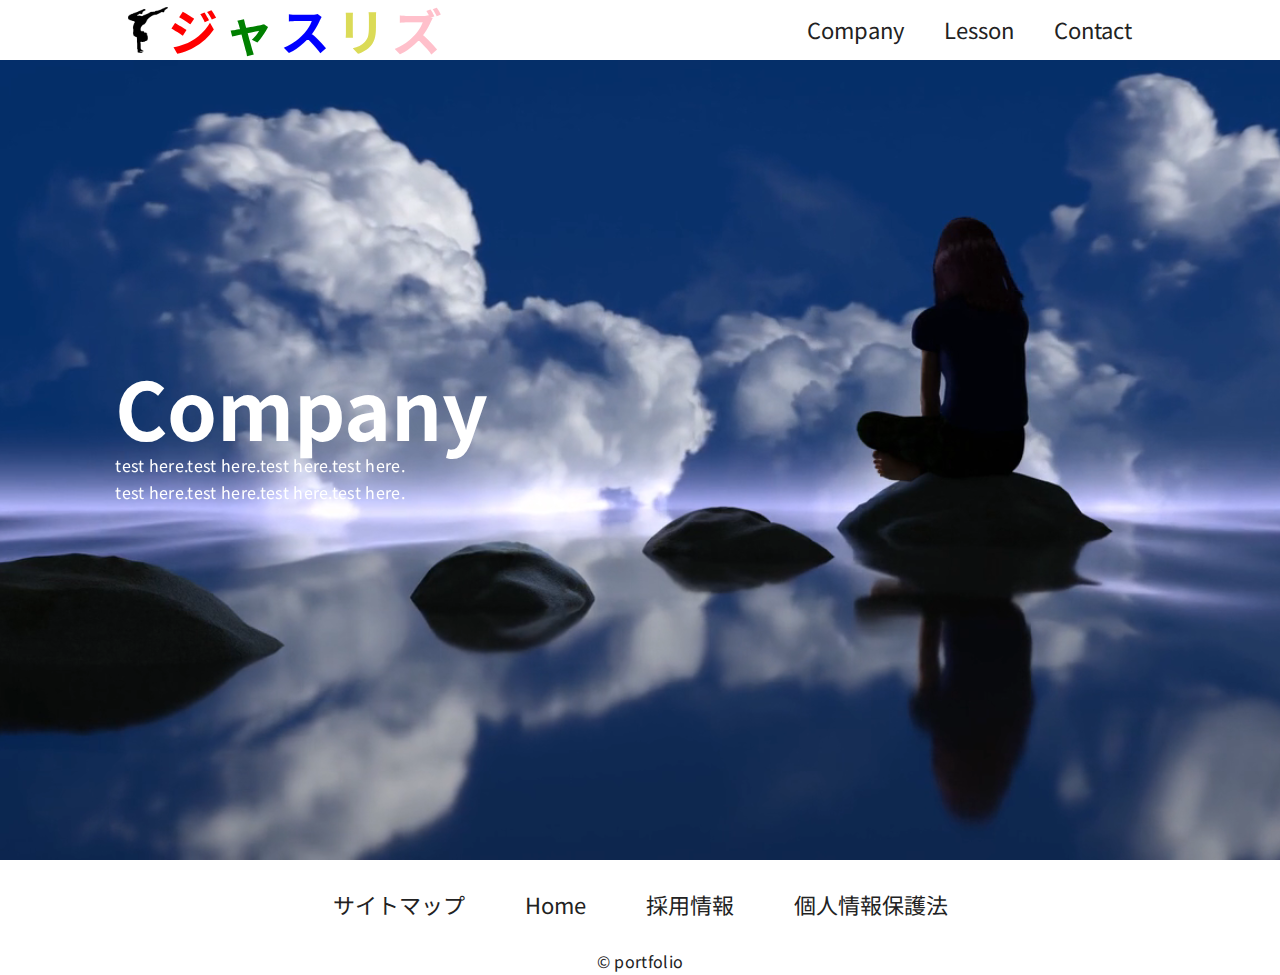
<file: pages/company.html>
<!DOCTYPE html>
<html lang="ja">
<head>
    <meta charset="UTF-8">
    <meta http-equiv="X-UA-Compatible" content="IE=edge">
    <meta name="viewport" content="width=device-width, initial-scale=1.0">
    <link rel="stylesheet" href="../css/top.css">
    <link rel="stylesheet" href="../css/company.css">
    <title>Company</title>
</head>
<body>
    <div class="container">
        <header>
            <div class="header-logo">
                <img src="../image/pose04.png" width="40" alt="header-img">
                <a href="../index.html">
                    <h1 class="header-title">
                        <span class="ji">ジ</span>
                        <span class="xya">ャ</span>
                        <span class="su">ス</span>
                        <span class="ri">リ</span>
                        <span class="zu">ズ</span>
                    </h1>
                </a>
            </div>
            <div class="header-nav pc-only">
                <nav>
                    <ul>
                        <li><a href="./company.html">Company</a></li>
                        <li><a href="./service.html">Lesson</a></li>
                        <li><a href="./contact.html">Contact</a></li>
                    </ul>
                </nav>
            </div>
            <div class="sp-menu sp-only">
                <div class="humburger-btn">
                    <span></span>
                    <span></span>
                </div>
                <nav class="humburger-menu">
                    <ul>
                        <li><a href="./company.html">Company</a></li>
                        <li><a href="./service.html">Lesson</a></li>
                        <li><a href="./contact.html">Contact</a></li>
                    </ul>
                </nav>
            </div>
        </header>
       <div class="company-wrapper">
        <div class="company-introduction">
            <video src="../movie/yoga.mp4" autoplay muted loop></video>
            <div class="company-text">
                <h3>Company</h3>
                <p>test here.test here.test here.test here.</p>
                <p>test here.test here.test here.test here.</p>
            </div>
        </div>
       </div>
        <footer>
            <ul>
                <li><a href="#">サイトマップ</a></li>
                <li><a href="#">Home</a></li>
                <li><a href="#">採用情報</a></li>
                <li><a href="#">個人情報保護法</a></li>
            </ul>
            <p>&copy; portfolio</p>
        </footer>
    </div>
    <script src="https://ajax.googleapis.com/ajax/libs/jquery/3.7.1/jquery.min.js"></script>
    <script src="../js/jquery.inview.min.js"></script>
    <script src="../js/slick.min.js"></script>
    <script src="../js/main.js"></script>
</body>
</html>
</file>
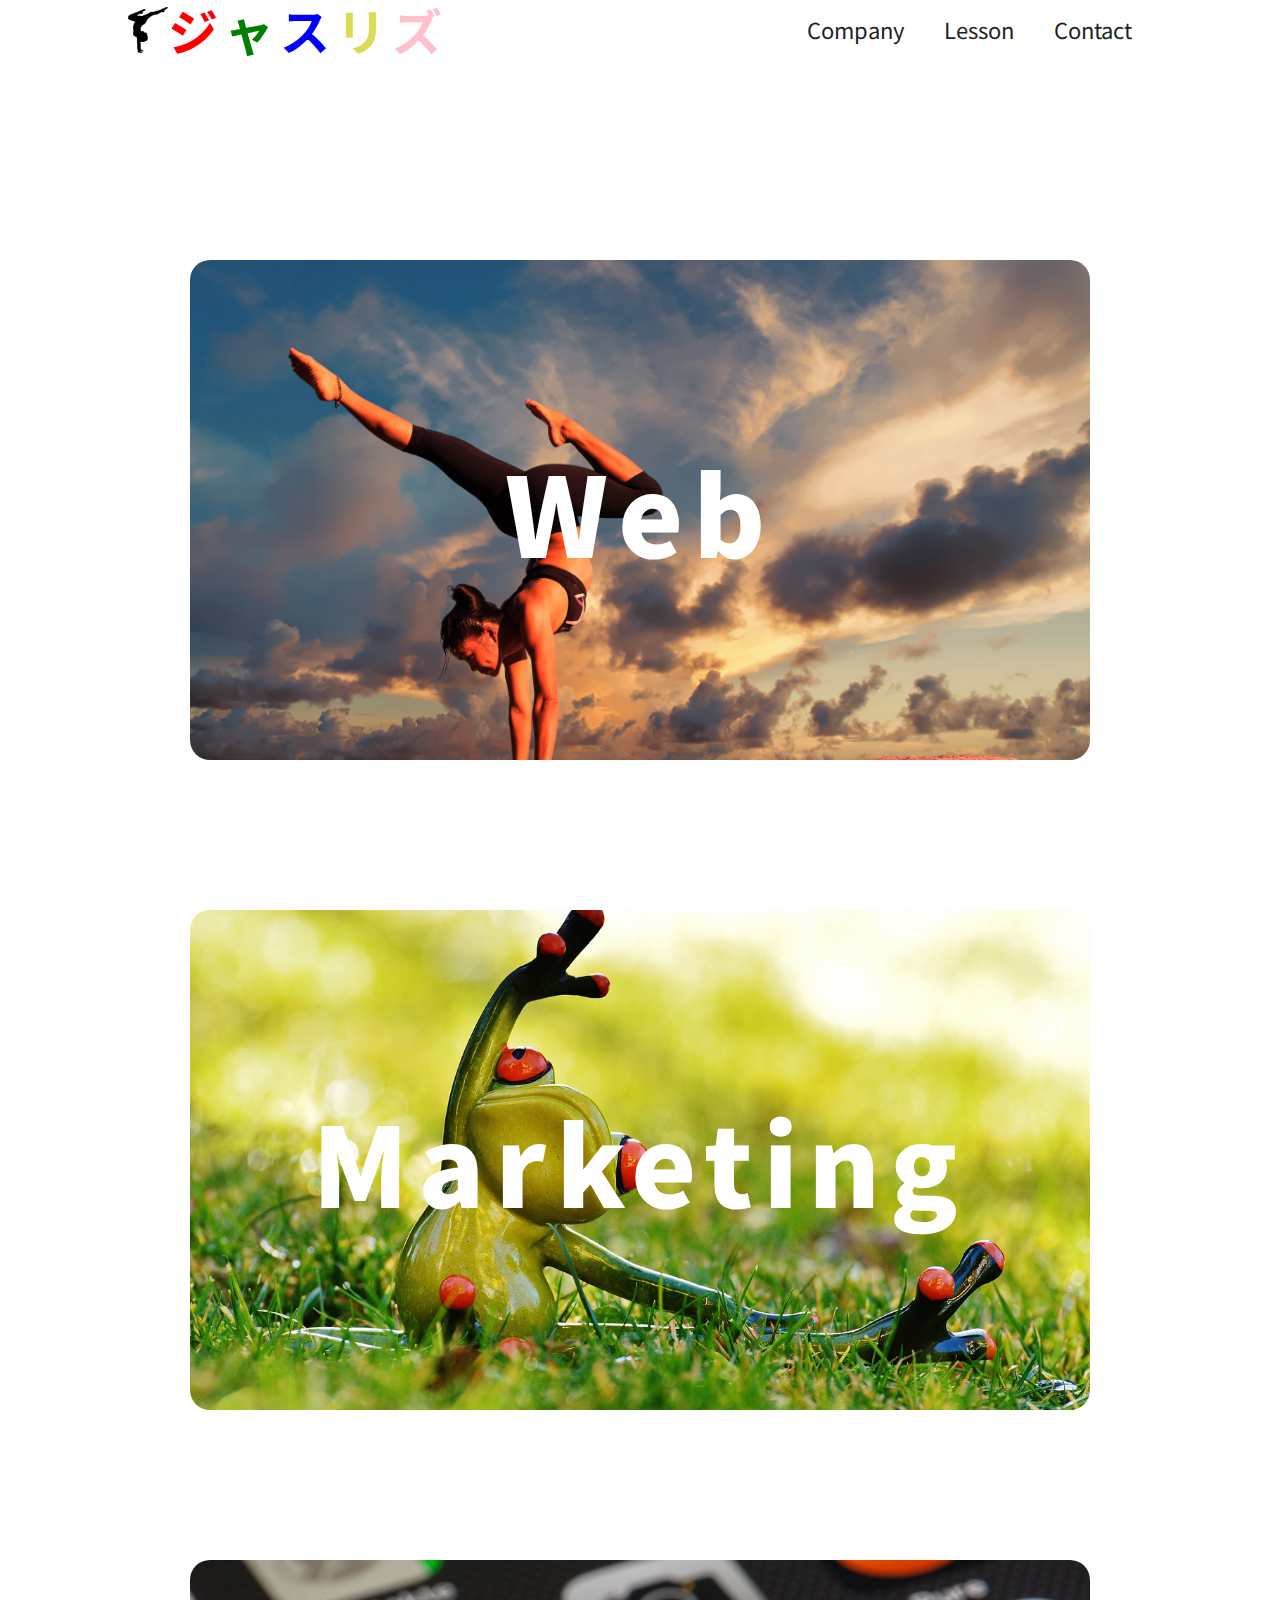
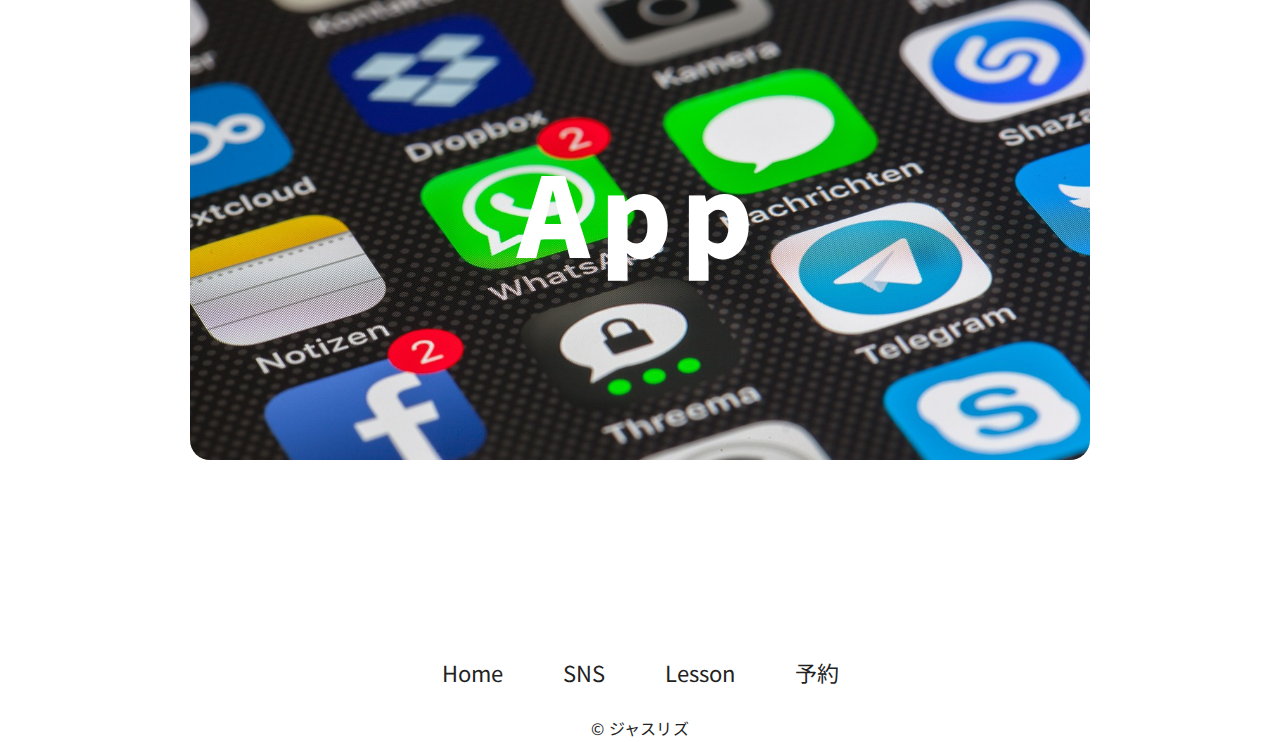
<file: pages/service.html>
<!DOCTYPE html>
<html lang="ja">
<head>
    <meta charset="UTF-8">
    <meta http-equiv="X-UA-Compatible" content="IE=edge">
    <meta name="viewport" content="width=device-width, initial-scale=1.0">
    <link rel="stylesheet" href="../css/top.css">
    <link rel="stylesheet" href="../css/service.css">
    <title>Service</title>
</head>
<body>
    <div class="container">
        <header>
            <div class="header-logo">
                <img src="../image/pose04.png" width="40" alt="header-img">
                <a href="../index.html">
                    <h1 class="header-title">
                        <span class="ji">ジ</span>
                        <span class="xya">ャ</span>
                        <span class="su">ス</span>
                        <span class="ri">リ</span>
                        <span class="zu">ズ</span>
                    </h1>
                </a>
            </div>
            <div class="header-nav pc-only">
                <nav>
                    <ul>
                        <li><a href="./company.html">Company</a></li>
                        <li><a href="./service.html">Lesson</a></li>
                        <li><a href="./contact.html">Contact</a></li>
                    </ul>
                </nav>
            </div>
            <div class="sp-menu sp-only">
                <div class="humburger-btn">
                    <span></span>
                    <span></span>
                </div>
                <nav class="humburger-menu">
                    <ul>
                        <li><a href="./company.html">Company</a></li>
                        <li><a href="./service.html">Lesson</a></li>
                        <li><a href="./contact.html">Contact</a></li>
                    </ul>
                </nav>
            </div>
        </header>
            <div class="service-wrapper">
                <div class="service-introduction">
                    <li class="service-list web"><a href="#">Web</a></li>
                    <li class="service-list marketing"><a href="#">Marketing</a></li>
                    <li class="service-list app"><a href="#">App</a></li>
                </div>
            </div>
        <footer>
            <ul>
                <li><a href="#">Home</a></li>
                <li><a href="#">SNS</a></li>
                <li><a href="#">Lesson</a></li>
                <li><a href="#">予約</a></li>
            </ul>
            <p>&copy; ジャスリズ</p>
        </footer>
    </div>
    <script src="https://ajax.googleapis.com/ajax/libs/jquery/3.7.1/jquery.min.js"></script>
    <script src="../js/jquery.inview.min.js"></script>
    <script src="../js/slick.min.js"></script>
    <script src="../js/main.js"></script>
</body>
</html>
</file>
<file: css/service.css>
.service-wrapper {
  max-width: 900px;
  margin: 0 auto;
}

.service-introduction {
  margin: 200px 0;
}
.service-introduction .service-list {
  width: 100%;
  height: 500px;
  list-style: none;
  margin: 150px auto;
  border-radius: 20px;
  background-position: center;
  background-size: cover;
}
.service-introduction .service-list a {
  color: #fff;
  font-size: 110px;
  font-weight: 900;
  text-align: center;
  display: block;
  position: relative;
  top: 50%;
  left: 50%;
  transform: translate(-50%, -50%);
  letter-spacing: 0.09em;
}

.web {
  background-image: url(../image/main.jpg);
}

.marketing {
  background-image: url(../image/frog-1109792_1280.jpg);
}

.app {
  background-image: url(../image/app2.jpg);
}

/* tb */
@media (max-width: 1024px) {
  .service-introduction .service-list {
    width: 83%;
    height: 370px;
  }
  .service-introduction .service-list a {
    font-size: 90;
  }
}
/* sp */
@media (max-width: 599px) {
  .service-introduction {
    margin: 100px 0;
  }
  .service-introduction .service-list {
    width: 80%;
    height: 210px;
    margin: 50px auto;
  }
  .service-introduction .service-list a {
    font-size: 40px;
  }
}
/*# sourceMappingURL=service.css.map */
</file>
<file: css/top.css>
@import url(../css/reset.css);
@import url(../css/slick-theme.css);
@import url(../css/slick.css);
@import url("https://fonts.googleapis.com/css2?family=Noto+Sans+JP:wght@400;700;900&display=swap");
body {
  font-family: "Noto Sans JP", sans-serif;
  color: #222;
}

a {
  text-decoration: none;
  color: #222;
}
a:hover {
  color: #0066cc;
}

p {
  font-size: 16px;
  line-height: 1.7;
  letter-spacing: 0.02em;
}

h3 {
  font-size: 80px;
  font-weight: bold;
}

h4 {
  font-size: 45px;
  font-weight: bold;
}

.container {
  width: 100%;
  margin: 0 auto;
}

header {
  width: 80%;
  height: 60px;
  margin: 0 auto;
  display: flex;
  align-items: center;
  justify-content: space-between;
}

.header-logo {
  display: flex;
  align-items: center;
}

.header-title {
  font-size: 28px;
}

.ji {
  color: red;
  font-size: 50px;
}

.xya {
  color: green;
  font-size: 50px;
}

.su {
  color: blue;
  font-size: 50px;
}

.ri {
  color: rgb(219, 219, 87);
  font-size: 50px;
}

.zu {
  color: pink;
  font-size: 50px;
}

.header-nav ul {
  display: flex;
}
.header-nav ul li {
  list-style: none;
  margin: 0 20px;
}
.header-nav ul li a {
  font-size: 22px;
}

.main-title {
  font-size: 80px;
  font-weight: 700;
  text-align: center;
}

.text-gradient {
  display: inline-block;
  background: -webkit-linear-gradient(45deg, #54d0ff, #9f92ff 20%, #ff7689 90%);
  -webkit-background-clip: text;
  -webkit-text-fill-color: transparent;
  color: blue;
}

.company-detail {
  background-image: url(../image/YAS05788.JPG);
  background-size: cover;
  background-position: right;
  width: 100%;
  height: 900px;
}

.about {
  max-width: 1200px;
  margin: 120px auto 0;
}

.cmn-title {
  text-align: center; 
  font-weight: bold;
}

.sub-title {
  display: block;
  color: #38b6FF;

}

.koushi {
  display: block;
  font-size: 2rem;
  margin-top: 20px;
}

.about-wrapper {
  display: flex;
  margin-top: 60px;
}

.about-image {
  margin-top: 40px;
}

.about-image img {
  border-radius: 5%;
}

.about-text {
  margin-left: 80px;
}

.about-greeting {

}

.about-subtitle {
  font-size: 30px;
  color: #38b6FF;
  margin-bottom: 20px;
  margin-top: 30px;

}

.jisseki-list {
  
}

.jisseki-item {
  margin-top: 7px;
}

.about-name {

}

.ryoko {
   text-align: right;
   font-style: italic;
   font-size: 30px;
}


.skill-text {
  color: #fff;
  font-size: 40px;
  text-align: center;
  position: relative;
  top: 30%;
  opacity: 0;
  transition: 3s;
}
.skill-text h3 {
  margin-bottom: 20px;
}
.skill-text p {
  font-size: 40px;
  text-shadow: 1px 1px 2px black;
}

.skill-text.fadeIn {
  opacity: 1;
}

.main-title2 {
  margin: 20px 0;
  background: -webkit-linear-gradient(45deg, #54d0ff, #9f92ff 20%, #ff7689 90%);
  -webkit-background-clip: text;
  -webkit-text-fill-color: transparent;
  color: blue;
}

.main-title3 {
  font-size: 80px;
  font-weight: 700;
  text-align: center;
  margin-bottom: 10px;
  background: -webkit-linear-gradient(45deg, #54d0ff, #9f92ff 20%, #ff7689 90%);
  -webkit-background-clip: text;
  -webkit-text-fill-color: transparent;
  color: blue;
}

.service-item {
  display: flex;
  flex-wrap: wrap;
  justify-content: center;
  margin: 120px 0;
  opacity: 0;
  transition: 3s;
}
.service-item:nth-child(even) {
  flex-direction: row-reverse;
}

.service-item.fadeIn {
  opacity: 1;
}

.sec-margin {
  margin: 50px 0;
}

.image {
  width: 500px;
  height: 350px;
  -o-object-fit: cover;
     object-fit: cover;
  border-radius: 10px;
  margin: 0 60px;
}

.service-text {
  width: 27%;
  margin-top: 50px;
  margin-bottom: 10px;
}
.service-text a {
  margin-bottom: 10px;
  font-size: 18px;
}

.past-work h3 {
  margin-bottom: 20px;
  text-align: center;
}

.schedule {
  margin-bottom: 20px;
  text-align: center;
  color:rgb(219, 219, 87);
}

.schedule02 {
  margin-bottom: 40px;
  text-align: center;
}

.mail-info {
  font-size: 20px;
  text-align: center;
  margin-bottom: 20px;
}

.mail-color {
  color: pink;
}
.slider1,
.slider2 {
  margin: 80px 0;
}
.slider1 img,
.slider2 img {
  width: 270px;
  height: 320px;
  -o-object-fit: cover;
     object-fit: cover;
  display: inline-block;
  border-radius: 20px;
}

.img1 {
  -o-object-position: 77%;
     object-position: 77%;
}

.sns-area ul {
  display: flex;
  flex-wrap: wrap;
  justify-content: space-around;
  margin: 50px 200px;
}

.sns-area li {
  list-style: none;
  margin-bottom: 50px;
}

.sns-img img {
  width: 100px;
  height: 100px;
}

.line-img img {
  width: 200px;
  height: 200px;
}

.line-text p {
  font-size: 40px;
}

.calender {
  width: 70%;
  height: 600px;
  margin: 0 auto;
}

footer {
  text-align: center;
}
footer ul {
  display: flex;
  justify-content: center;
  margin: 30px 0;
}
footer ul li {
  list-style: none;
  margin: 0 30px;
}
footer ul li a {
  font-size: 22px;
}

.sp-only {
  display: none;
}

/* tb */
@media (max-width: 1024px) {
  header {
    width: 90%;
  }
  .slider1 img,
.slider2 img {
    width: 185px;
    height: 185px;
  }
  .company-detail {
    background-position: 40%;
  }

  .about-wrapper {
    flex-wrap: wrap;
    margin-top: 30px;
  }

  .about-image img {
    width: 80%;
    height: 90%;
    margin-left: 100px;
  }

  .about-text {
    margin-left: 250px;
  }
  .sns-img img {
    width: 50px;
    height: 50px;
  }
}
@media (max-width: 599px) {
  .pc-only {
    display: none;
  }
  .sp-only {
    display: block;
  }
  h3 {
    font-size: 45px;
  }
  h4 {
    font-size: 30px;
  }
  header {
    width: 93%;
    height: 60px;
    position: fixed;
    top: 0;
    right: 0;
    left: 0;
    z-index: 1;
  }
  header .header-title {
    font-size: 22px;
  }
  .humburger-btn span {
    display: block;
    background-color: #000;
    width: 40px;
    height: 4px;
    margin: 8px 0;
    border-radius: 10px;
  }
  .humburger-btn span:hover {
    cursor: pointer;
  }
  .humburger-menu {
    position: fixed;
    top: 0;
    right: 0;
    width: 100%;
    height: 100%;
    background-color: #fff;
    text-align: center;
    display: none;
    z-index: -1;
  }
  .humburger-menu li {
    margin: 120px 0;
  }
  .humburger-menu a {
    font-size: 40px;
    font-weight: 700;
  }
  .humburger-menu a:hover {
    cursor: pointer;
  }
  .humburger-menu.show {
    display: block;
  }
  main {
    margin: 60px 0 400px;
  }
  .main-title {
    font-size: 45px;
    margin-top: 50px;
  }
  .main-title3 {
    font-size: 45px;
    margin-top: 50px;
  }
  .company-detail {
    background-position: 20%;
  }
  .about-wrapper {
    flex-wrap: wrap;
    margin-top: 30px;
  }

  .about-image img {
    width: 65%;
    margin-right: 10px;
  }

  .about-subtitle {
    font-size: 20px;
    text-align: center;
  }

  .about-text {
    font-size: 13px;
    margin-left: 60px;
  }

  .greeting-desc {
    font-size: 13px;
  }

  .ryoko {
    margin-right: 20px;
  }

  .skill-text {
    top: 37%;
  }
  .skill-text p {
    font-size: 18px;
  }
  .sec-margin {
    margin: 0;
  }
  .service-text {
    width: 100%;
    margin-left: 30px;
  }
  .service-img {
    width: 73%;
    margin-bottom: 15px;
  }
  .image {
    width: 100%;
    display: block;
    margin: 0 auto;
  }
  .service-text {
    padding: 0 50px;
  }
  .service-text h4 {
    margin-bottom: 10px;
  }
  .sns-img img {
    width: 50px;
    height: 50px;
  }

  .line-qr p {
    font-size: 15px;
    margin-left: 30px;
  }

  .slider1,
.slider2 {
    margin: 25px 0;
  }
  .slider1 img,
.slider2 img {
    width: 120px;
    height: 120px;
    display: block;
    margin: 0 10px;
  }
  footer ul {
    margin: 30px 0;
  }
  footer ul li {
    margin: 0 10px;
  }
  footer ul a {
    font-size: 6px;
  }
}
/*# sourceMappingURL=top.css.map */
</file>
<file: css/company.css>
@import url(../css/reset.css);
@import url(../css/slick-theme.css);
@import url(../css/slick.css);
@import url("https://fonts.googleapis.com/css2?family=Noto+Sans+JP:wght@400;700;900&display=swap");
body {
  font-family: "Noto Sans JP", sans-serif;
  color: #222;
}

a {
  text-decoration: none;
  color: #222;
}
a:hover {
  color: #0066cc;
}

p {
  font-size: 16px;
  line-height: 1.7;
  letter-spacing: 0.02em;
}

h3 {
  font-size: 80px;
  font-weight: bold;
}

h4 {
  font-size: 45px;
  font-weight: bold;
}

.company-introduction .company-text {
  position: absolute;
  top: 40%;
  left: 9%;
  color: #fff;
}
.company-introduction h3 {
  font-size: 80px;
}
.company-introduction video {
  width: 100%;
  height: 800px;
  -o-object-fit: cover;
     object-fit: cover;
}

/*tb */
@media (max-width: 1024px) {
  .company-text {
    top: 27%;
  }
}
/* sp */
@media (max-width: 599px) {
  .company-introduction {
    margin: 60px 0;
  }
  .company-introduction video {
    -o-object-position: 80%;
       object-position: 80%;
  }
  .company-introduction .company-text {
    top: 50%;
    left: 50%;
    transform: translate(-50%, -50%);
  }
  .company-introduction .company-text p {
    text-align: center;
  }
}
/*# sourceMappingURL=company.css.map */
</file>
